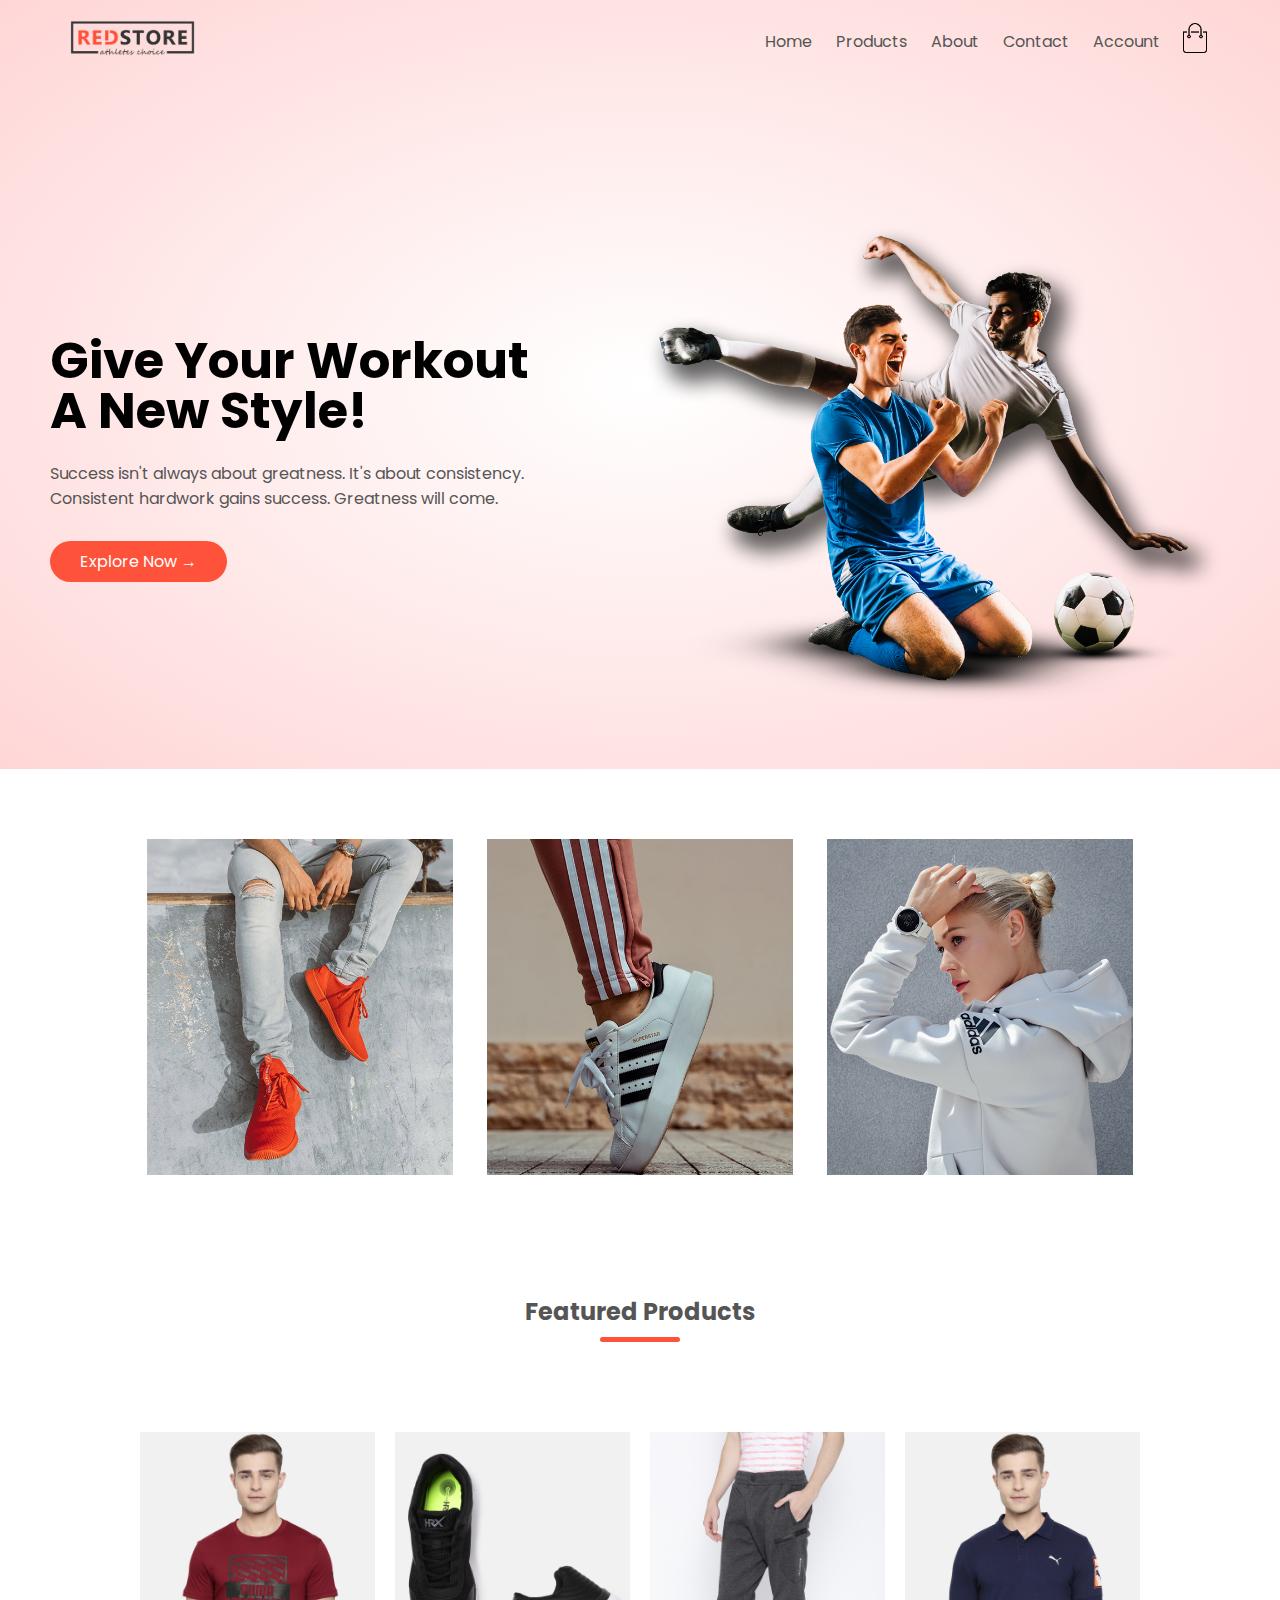
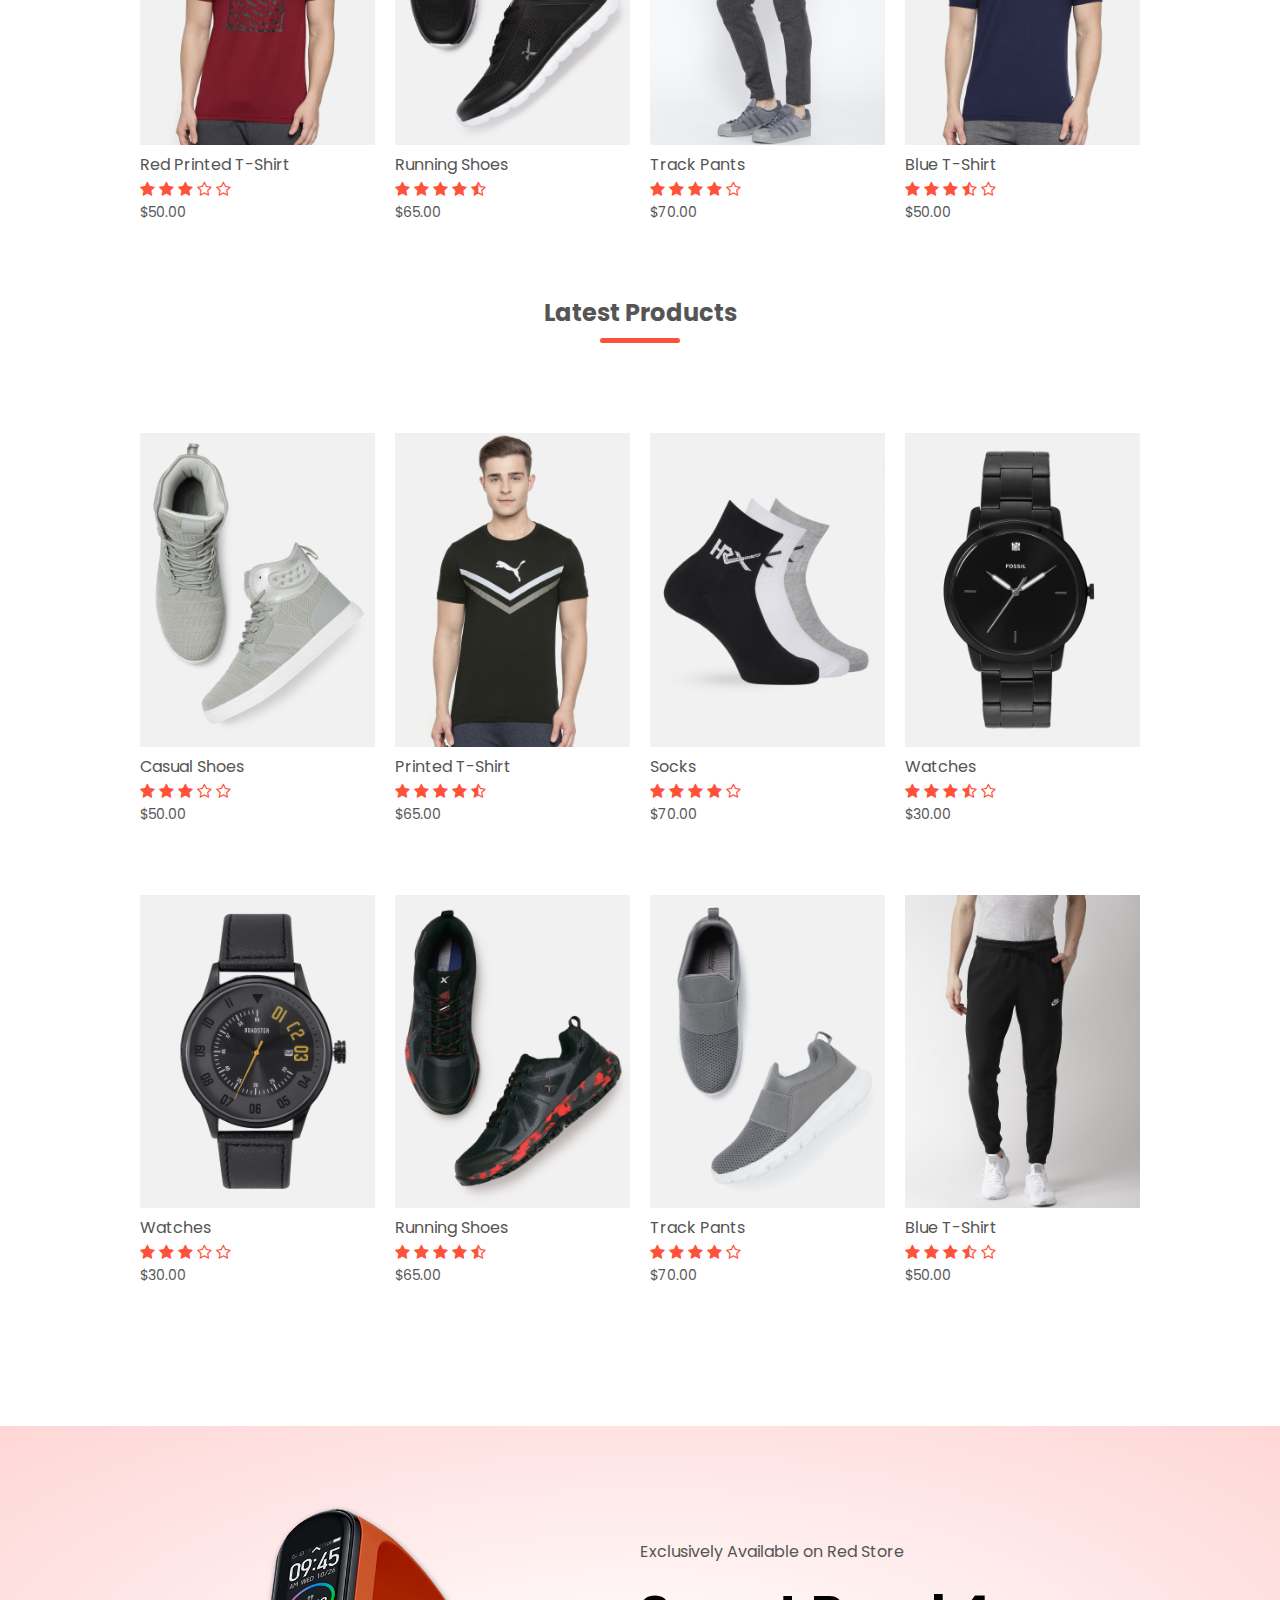
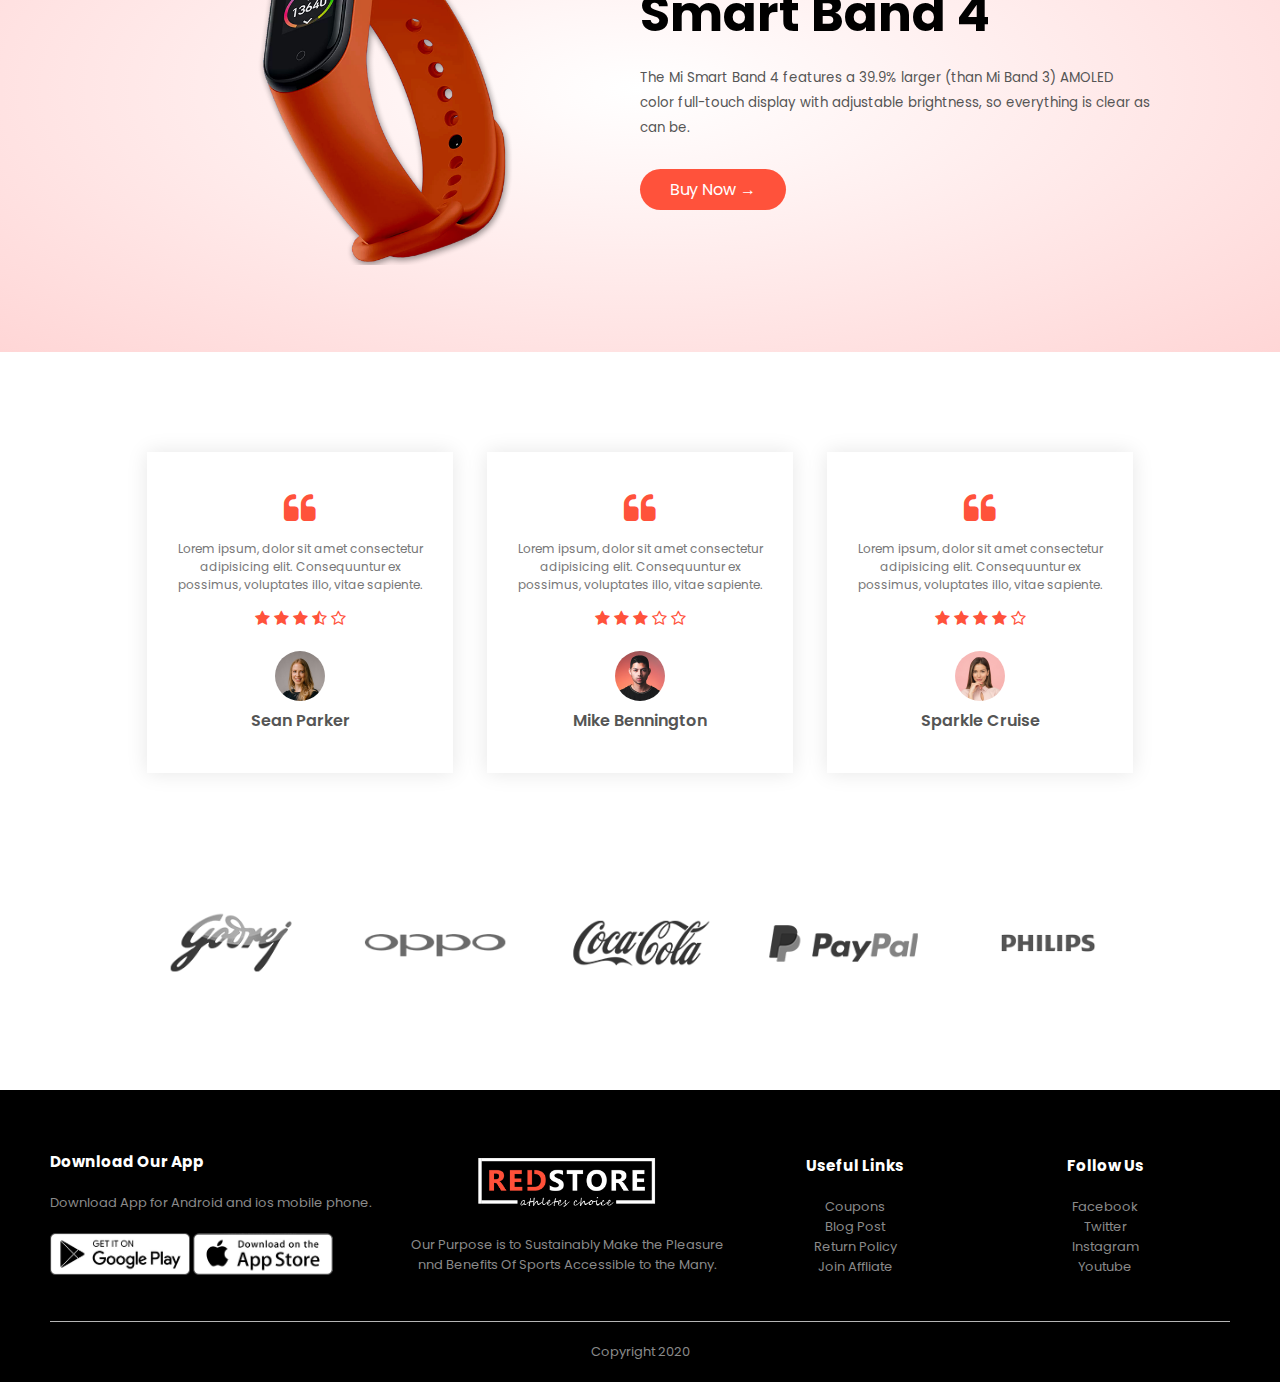
<file: index.html>
<!DOCTYPE html>
<html lang="en">
<head>
    <meta charset="UTF-8">
    <meta name="viewport" content="width=device-width, initial-scale=1.0">
    <title>SastaMaal | Ecommerce Website</title>
    <link rel="stylesheet" href="style.css">
    <link rel="preconnect" href="https://fonts.gstatic.com">
    <link href="https://fonts.googleapis.com/css2?family=Poppins:wght@300;400;500;600;700&display=swap" rel="stylesheet"> 
    <link rel="stylesheet" href="https://cdnjs.cloudflare.com/ajax/libs/font-awesome/4.7.0/css/font-awesome.min.css">
</head>
<body>

<div class="header">
    <div class="container">
            <div class="navbar">
                    <div class="logo">
                        <a href="index.html"><img src="images/logo.png" alt="Not available" width="125px"></a>
                    </div>
                    <nav>
                        <ul id="MenuItems">
                            <li> <a href="index.html">Home</a> </li>
                            <li> <a href="products.html">Products</a> </li>
                            <li> <a href="">About</a> </li>
                            <li> <a href="">Contact</a> </li>
                            <li> <a href="account.html">Account</a> </li>
                        </ul>
                    </nav>
                    <a href="cart.html"><img src="images/cart.png" alt="Not available" width="30px" height="30px"></a>
                    <img src="images/menu.png" class="menu-icon" alt="Not available" onclick="menutoggle()">
                </div>
                <div class="row">
                    <div class="col-2">
                        <h1>Give Your Workout<br> A New Style!</h1>
                        <p>Success isn't always about greatness. It's about consistency. <br> Consistent hardwork gains success. Greatness will come.</p>
                            <a href="" class="btn">Explore Now &#8594;</a>
                    </div>
                    <div class="col-2">
                        <img src="images/image1.png" alt="Not available">
                     </div>
                </div>
    </div>
</div>

<!--------- featured categories --------->

<div class="categories">
    <div class="small-container">
        <div class="row">
            <div class="col-3">
                <img src="images/category-1.jpg" alt="Not available">
            </div>
            <div class="col-3">
                <img src="images/category-2.jpg" alt="Not available">
            </div>
            <div class="col-3">
                <img src="images/category-3.jpg" alt="Not available">
            </div>
        </div>
    </div>
    
</div>

<!--------- featured products --------->
<div class="small-container">
    <h2 class="title">Featured Products</h2>
    <div class="row">
        <div class="col-4">
            <a href="product-details.html"><img src="images/product-1.jpg" alt="Not available"></a>
            <a href="product-details.html"><h4>Red Printed T-Shirt</h4></a>
            <div class="rating">
                <i class="fa fa-star"></i>
                <i class="fa fa-star"></i>
                <i class="fa fa-star"></i>
                <i class="fa fa-star-o"></i>
                <i class="fa fa-star-o"></i>
            </div>
            <p>$50.00</p>
        </div>
        <div class="col-4">
            <img src="images/product-2.jpg" alt="Not available">
            <h4>Running Shoes</h4>
            <div class="rating">
                <i class="fa fa-star"></i>
                <i class="fa fa-star"></i>
                <i class="fa fa-star"></i>
                <i class="fa fa-star"></i>
                <i class="fa fa-star-half-o"></i>
            </div>
            <p>$65.00</p>
        </div>
        <div class="col-4">
            <img src="images/product-3.jpg" alt="Not available">
            <h4>Track Pants</h4>
            <div class="rating">
                <i class="fa fa-star"></i>
                <i class="fa fa-star"></i>
                <i class="fa fa-star"></i>
                <i class="fa fa-star"></i>
                <i class="fa fa-star-o"></i>
            </div>
            <p>$70.00</p>
        </div>
        <div class="col-4">
            <img src="images/product-4.jpg" alt="Not available">
            <h4>Blue T-Shirt</h4>
            <div class="rating">
                <i class="fa fa-star"></i>
                <i class="fa fa-star"></i>
                <i class="fa fa-star"></i>
                <i class="fa fa-star-half-o"></i>
                <i class="fa fa-star-o"></i>
            </div>
            <p>$50.00</p>
        </div>
    </div>

    <h2 class="title">Latest Products</h2>
    <div class="row">
        <div class="col-4">
            <img src="images/product-5.jpg" alt="Not available">
            <h4>Casual Shoes</h4>
            <div class="rating">
                <i class="fa fa-star"></i>
                <i class="fa fa-star"></i>
                <i class="fa fa-star"></i>
                <i class="fa fa-star-o"></i>
                <i class="fa fa-star-o"></i>
            </div>
            <p>$50.00</p>
        </div>
        <div class="col-4">
            <img src="images/product-6.jpg" alt="Not available">
            <h4>Printed T-Shirt</h4>
            <div class="rating">
                <i class="fa fa-star"></i>
                <i class="fa fa-star"></i>
                <i class="fa fa-star"></i>
                <i class="fa fa-star"></i>
                <i class="fa fa-star-half-o"></i>
            </div>
            <p>$65.00</p>
        </div>
        <div class="col-4">
            <img src="images/product-7.jpg" alt="Not available">
            <h4>Socks</h4>
            <div class="rating">
                <i class="fa fa-star"></i>
                <i class="fa fa-star"></i>
                <i class="fa fa-star"></i>
                <i class="fa fa-star"></i>
                <i class="fa fa-star-o"></i>
            </div>
            <p>$70.00</p>
        </div>
        <div class="col-4">
            <img src="images/product-8.jpg" alt="Not available">
            <h4>Watches</h4>
            <div class="rating">
                <i class="fa fa-star"></i>
                <i class="fa fa-star"></i>
                <i class="fa fa-star"></i>
                <i class="fa fa-star-half-o"></i>
                <i class="fa fa-star-o"></i>
            </div>
            <p>$30.00</p>
        </div>
    </div>
    <div class="row">
        <div class="col-4">
            <img src="images/product-9.jpg" alt="Not available">
            <h4>Watches</h4>
            <div class="rating">
                <i class="fa fa-star"></i>
                <i class="fa fa-star"></i>
                <i class="fa fa-star"></i>
                <i class="fa fa-star-o"></i>
                <i class="fa fa-star-o"></i>
            </div>
            <p>$30.00</p>
        </div>
        <div class="col-4">
            <img src="images/product-10.jpg" alt="Not available">
            <h4>Running Shoes</h4>
            <div class="rating">
                <i class="fa fa-star"></i>
                <i class="fa fa-star"></i>
                <i class="fa fa-star"></i>
                <i class="fa fa-star"></i>
                <i class="fa fa-star-half-o"></i>
            </div>
            <p>$65.00</p>
        </div>
        <div class="col-4">
            <img src="images/product-11.jpg" alt="Not available">
            <h4>Track Pants</h4>
            <div class="rating">
                <i class="fa fa-star"></i>
                <i class="fa fa-star"></i>
                <i class="fa fa-star"></i>
                <i class="fa fa-star"></i>
                <i class="fa fa-star-o"></i>
            </div>
            <p>$70.00</p>
        </div>
        <div class="col-4">
            <img src="images/product-12.jpg" alt="Not available">
            <h4>Blue T-Shirt</h4>
            <div class="rating">
                <i class="fa fa-star"></i>
                <i class="fa fa-star"></i>
                <i class="fa fa-star"></i>
                <i class="fa fa-star-half-o"></i>
                <i class="fa fa-star-o"></i>
            </div>
            <p>$50.00</p>
        </div>
    </div>
</div>

<!-- -------------offer---------------------->
<div class="offer">
    <div class="small-container">
        <div class="row">
            <div class="col-2">
                <img src="images/exclusive.png" alt="not available" class="offer-img">
            </div>
            <div class="col-2">
                <p>Exclusively Available on Red Store</p>
                <h1>Smart Band 4</h1>
                <small>The Mi Smart Band 4 features a 39.9% larger (than Mi Band 3) AMOLED color full-touch display with adjustable brightness, so everything is clear 
                    as can be.<br> </small>
                <a href="" class="btn">Buy Now &#8594</a>
            </div>
        </div>
    </div>
</div>

<!------------------------ testimonial ----------------------------->

<div class="testimonial">
    <div class="small-container">
        <div class="row">
            <div class="col-3">
                <i class="fa fa-quote-left"></i>
                <p>
                    Lorem ipsum, dolor sit amet consectetur adipisicing elit. Consequuntur ex possimus, voluptates illo, vitae sapiente.
                </p>
                <div class="rating">
                    <i class="fa fa-star"></i>
                    <i class="fa fa-star"></i>
                    <i class="fa fa-star"></i>
                    <i class="fa fa-star-half-o"></i>
                    <i class="fa fa-star-o"></i>
                </div>
                <img src="images/user-1.png" alt="Not Available">
                <h3>Sean Parker</h3>
            </div>
            <div class="col-3">
                <i class="fa fa-quote-left"></i>
                <p>
                    Lorem ipsum, dolor sit amet consectetur adipisicing elit. Consequuntur ex possimus, voluptates illo, vitae sapiente.
                </p>
                <div class="rating">
                    <i class="fa fa-star"></i>
                    <i class="fa fa-star"></i>
                    <i class="fa fa-star"></i>
                    <i class="fa fa-star-o"></i>
                    <i class="fa fa-star-o"></i>
                </div>
                <img src="images/user-2.png" alt="Not Available">
                <h3>Mike Bennington</h3>
            </div>
            <div class="col-3">
                <i class="fa fa-quote-left"></i>
                <p>
                    Lorem ipsum, dolor sit amet consectetur adipisicing elit. Consequuntur ex possimus, voluptates illo, vitae sapiente.
                </p>
                <div class="rating">
                    <i class="fa fa-star"></i>
                    <i class="fa fa-star"></i>
                    <i class="fa fa-star"></i>
                    <i class="fa fa-star"></i>
                    <i class="fa fa-star-o"></i>
                </div>
                <img src="images/user-3.png" alt="Not Available">
                <h3>Sparkle Cruise</h3>
            </div>
        </div>
    </div>
</div>

<!-- ----------------------------------brands-------------------------------- -->

<div class="brands">
    <div class="small-container">
        <div class="row">
            <div class="col-5">
                <img src="images/logo-godrej.png" alt="Not Available">
            </div>
            <div class="col-5">
                <img src="images/logo-oppo.png" alt="Not Available">
            </div>
            <div class="col-5">
                <img src="images/logo-coca-cola.png" alt="Not Available">
            </div>
            <div class="col-5">
                <img src="images/logo-paypal.png" alt="Not Available">
            </div>
            <div class="col-5">
                <img src="images/logo-philips.png" alt="Not Available">
            </div>
        </div>
    </div>
</div>


<!-- ------------------------------footer--------------------------- -->

<div class="footer">
    <div class="container">
        <div class="row">
            <div class="footer-col-1">
                <h3>Download Our App</h3>
                <p>Download App for Android and ios mobile phone.</p>
                <div class="app-logo">
                    <img src="images/play-store.png" alt="Not Available">
                    <img src="images/app-store.png" alt="Not Available">
                </div>
            </div>
            <div class="footer-col-2">
                <img src="images/logo-white.png" alt="Not Available">
                <p>Our Purpose is to Sustainably Make the Pleasure nnd Benefits Of Sports Accessible to the Many.</p>
            </div>
            <div class="footer-col-3">
                <h3>Useful Links</h3>
                <ul>
                    <li>Coupons</li>
                    <li>Blog Post</li>
                    <li>Return Policy</li>
                    <li>Join Affliate</li>
                </ul>
            </div>
            <div class="footer-col-4">
                <h3>Follow Us</h3>
                <ul>
                    <li>Facebook</li>
                    <li>Twitter</li>
                    <li>Instagram</li>
                    <li>Youtube</li>
                </ul>
            </div>
        </div>
        <hr>
        <p class="copyright">
            Copyright 2020
        </p>
    </div>
</div>


<!-- -------------------------js for toggle menu--------------- -->

<script>
    var MenuItems = document.getElementById("MenuItems");
    MenuItems.style.maxHeight = "0px";

    function menutoggle(){
        if( MenuItems.style.maxHeight == "0px"){
            MenuItems.style.maxHeight = "200px";
        }
        else{
            MenuItems.style.maxHeight = "0px";
        }
    }
</script>

</body>
</html>
</file>
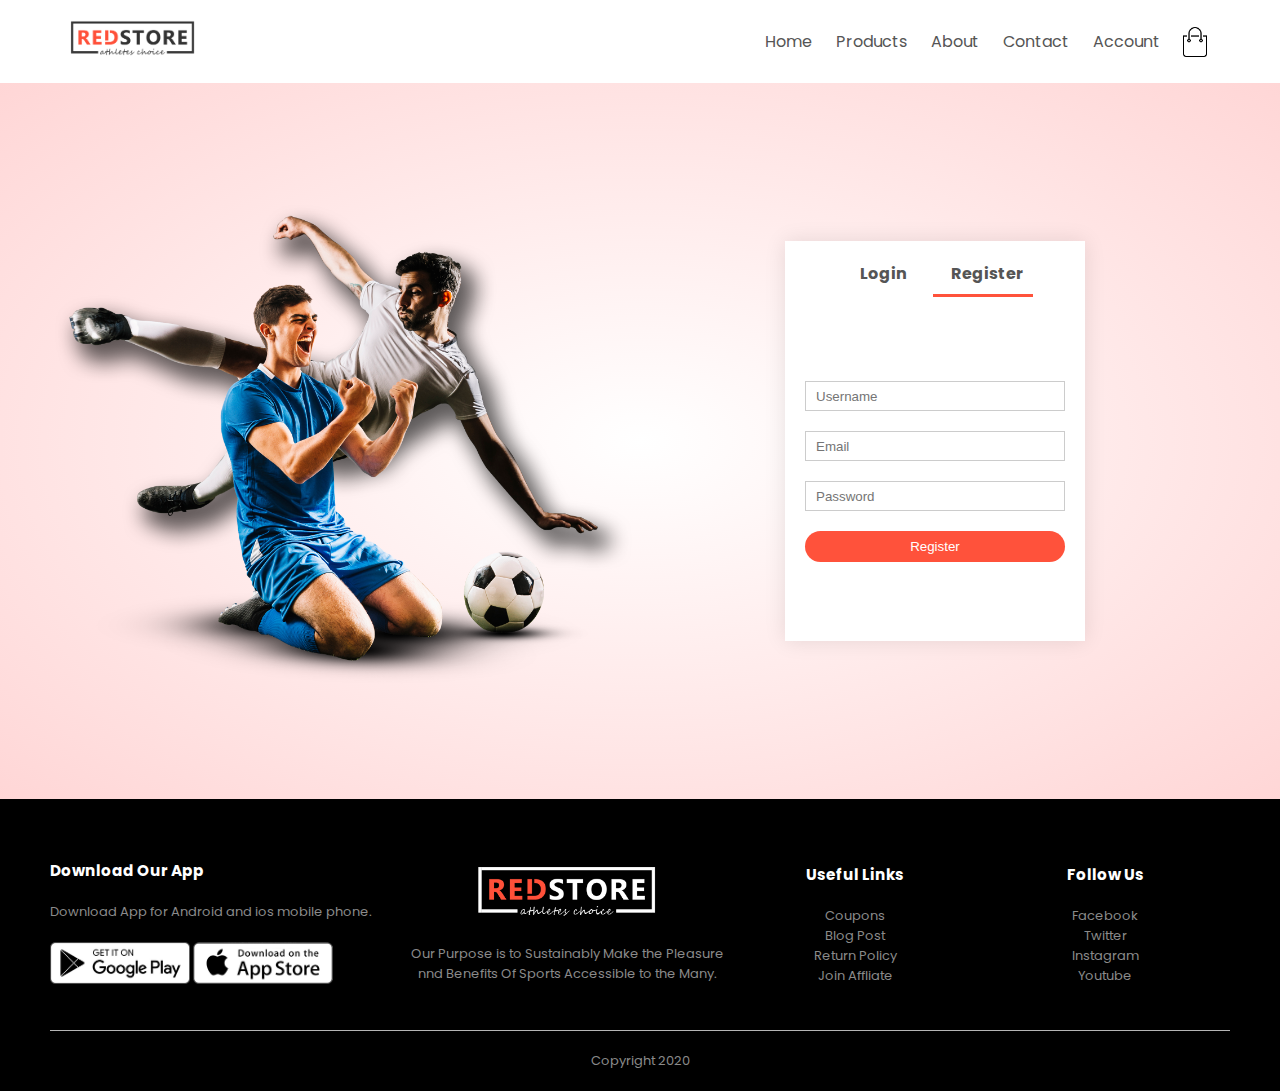
<file: account.html>
<!DOCTYPE html>
<html lang="en">
<head>
    <meta charset="UTF-8">
    <meta name="viewport" content="width=device-width, initial-scale=1.0">
    <title>Login - SastaMaal</title>
    <link rel="stylesheet" href="style.css">
    <link rel="preconnect" href="https://fonts.gstatic.com">
    <link href="https://fonts.googleapis.com/css2?family=Poppins:wght@300;400;500;600;700&display=swap" rel="stylesheet"> 
    <link rel="stylesheet" href="https://cdnjs.cloudflare.com/ajax/libs/font-awesome/4.7.0/css/font-awesome.min.css">
</head>
<body>

    <div class="container">
            <div class="navbar">
                    <div class="logo">
                        <img src="images/logo.png" alt="Not available" width="125px">
                    </div>
                    <nav>
                        <ul id="MenuItems">
                            <li> <a href="">Home</a> </li>
                            <li> <a href="">Products</a> </li>
                            <li> <a href="">About</a> </li>
                            <li> <a href="">Contact</a> </li>
                            <li> <a href="">Account</a> </li>
                        </ul>
                    </nav>
                    <img src="images/cart.png" alt="Not available" width="30px" height="30px">
                    <img src="images/menu.png" class="menu-icon" alt="Not available" onclick="menutoggle()">
                </div>
    </div>



    <!-- ------------------account-page----------------- -->


    <div class="account-page">
        <div class="container">
            <div class="row">
                <div class="col-2">
                    <img src="images/image1.png" alt="Not Available" width="100%">
                </div>
                <div class="col-2">
                    <div class="form-container">
                        <div class="form-btn">
                            <span onclick="login()">Login</span>
                            <span onclick="register()">Register</span>
                            <hr id="Indicator">
                        </div>

                        <form id="LoginForm">
                            <input type="text" placeholder="Username">
                            <input type="password" placeholder="Password">
                            <button type="submit" class="btn">Login</button>
                            <a href="">Forgot Password</a>
                        </form>

                        
                        <form id="RegForm">
                            <input type="text" placeholder="Username">
                            <input type="email" placeholder="Email">
                            <input type="password" placeholder="Password">
                            <button type="submit" class="btn">Register</button>
                        </form>
                    </div>
                </div>
            </div>
        </div>
    </div>





<!-- ------------------------------footer--------------------------- -->

<div class="footer">
    <div class="container">
        <div class="row">
            <div class="footer-col-1">
                <h3>Download Our App</h3>
                <p>Download App for Android and ios mobile phone.</p>
                <div class="app-logo">
                    <img src="images/play-store.png" alt="Not Available">
                    <img src="images/app-store.png" alt="Not Available">
                </div>
            </div>
            <div class="footer-col-2">
                <img src="images/logo-white.png" alt="Not Available">
                <p>Our Purpose is to Sustainably Make the Pleasure nnd Benefits Of Sports Accessible to the Many.</p>
            </div>
            <div class="footer-col-3">
                <h3>Useful Links</h3>
                <ul>
                    <li>Coupons</li>
                    <li>Blog Post</li>
                    <li>Return Policy</li>
                    <li>Join Affliate</li>
                </ul>
            </div>
            <div class="footer-col-4">
                <h3>Follow Us</h3>
                <ul>
                    <li>Facebook</li>
                    <li>Twitter</li>
                    <li>Instagram</li>
                    <li>Youtube</li>
                </ul>
            </div>
        </div>
        <hr>
        <p class="copyright">
            Copyright 2020
        </p>
    </div>
</div>


<!-- -------------------------js for toggle menu--------------- -->

<script>
    var MenuItems = document.getElementById("MenuItems");
    MenuItems.style.maxHeight = "0px";

    function menutoggle(){
        if( MenuItems.style.maxHeight == "0px"){
            MenuItems.style.maxHeight = "200px";
        }
        else{
            MenuItems.style.maxHeight = "0px";
        }
    }
</script>


<!-- ---------------------js for toggle form---------------- -->

<script>
    var LoginForm  = document.getElementById("LoginForm");
    var RegForm  = document.getElementById("RegForm");
    var Indicator  = document.getElementById("Indicator");

    function register(){
        LoginForm.style.transform = "translateX(0px)";
        RegForm.style.transform = "translateX(0px)";
        Indicator.style.transform = "translateX(100px)";
    }

    function login(){
        LoginForm.style.transform = "translateX(300px)";
        RegForm.style.transform = "translateX(300px)";
        Indicator.style.transform = "translateX(0px)";
    }
</script>


</body>
</html>
</file>
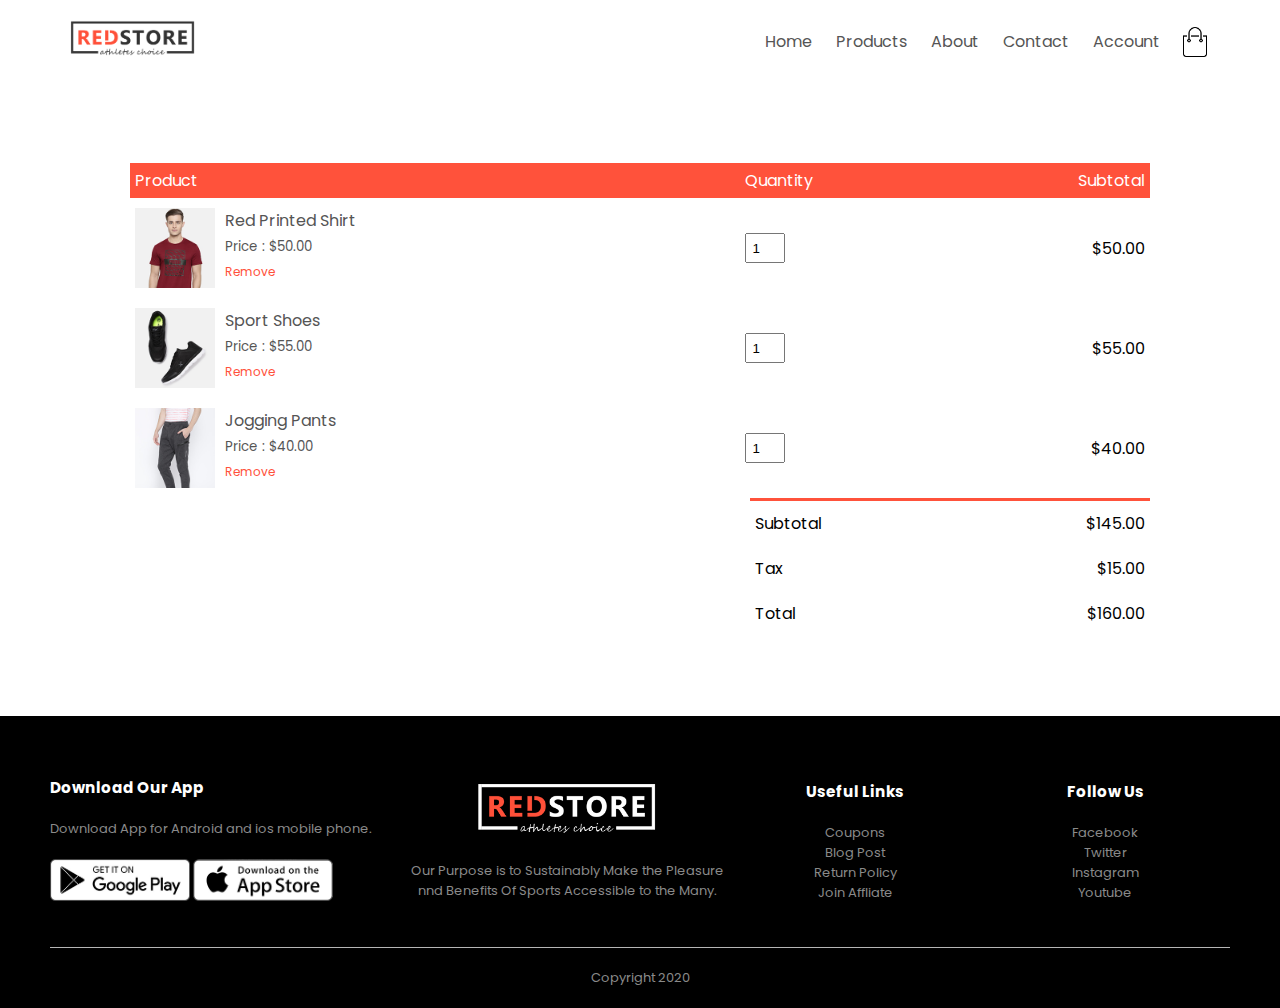
<file: cart.html>
<!DOCTYPE html>
<html lang="en">
<head>
    <meta charset="UTF-8">
    <meta name="viewport" content="width=device-width, initial-scale=1.0">
    <title>Cart - SastaMaal</title>
    <link rel="stylesheet" href="style.css">
    <link rel="preconnect" href="https://fonts.gstatic.com">
    <link href="https://fonts.googleapis.com/css2?family=Poppins:wght@300;400;500;600;700&display=swap" rel="stylesheet"> 
    <link rel="stylesheet" href="https://cdnjs.cloudflare.com/ajax/libs/font-awesome/4.7.0/css/font-awesome.min.css">
</head>
<body>

    <div class="container">
            <div class="navbar">
                    <div class="logo">
                        <img src="images/logo.png" alt="Not available" width="125px">
                    </div>
                    <nav>
                        <ul id="MenuItems">
                            <li> <a href="">Home</a> </li>
                            <li> <a href="">Products</a> </li>
                            <li> <a href="">About</a> </li>
                            <li> <a href="">Contact</a> </li>
                            <li> <a href="">Account</a> </li>
                        </ul>
                    </nav>
                    <img src="images/cart.png" alt="Not available" width="30px" height="30px">
                    <img src="images/menu.png" class="menu-icon" alt="Not available" onclick="menutoggle()">
                </div>
    </div>




 <!-- --------------cart item details------------------------ -->


<div class="small-container cart-page">
    <table>
        <tr>
            <th>Product</th>
            <th>Quantity</th>
            <th>Subtotal</th>
        </tr>
        <tr>
            <td>
                <div class="cart-info">
                <img src="images/buy-1.jpg" alt="Not Available">
                <div>
                    <p>Red Printed Shirt</p>
                    <small>Price : $50.00</small>
                    <br>
                    <a href="">Remove</a>
                </div>
                </div>


            </td>
            <td><input type="number" value="1" min="1"></td>
            <td>$50.00</td>
        </tr>
        <tr>
            <td>
                <div class="cart-info">
                <img src="images/buy-2.jpg" alt="Not Available">
                <div>
                    <p>Sport Shoes</p>
                    <small>Price : $55.00</small>
                    <br>
                    <a href="">Remove</a>
                </div>
                </div>


            </td>
            <td><input type="number" value="1" min="1"></td>
            <td>$55.00</td>
        </tr>
        <tr>
            <td>
                <div class="cart-info">
                <img src="images/buy-3.jpg" alt="Not Available">
                <div>
                    <p>Jogging Pants</p>
                    <small>Price : $40.00</small>
                    <br>
                    <a href="">Remove</a>
                </div>
                </div>


            </td>
            <td><input type="number" value="1" min="1"></td>
            <td>$40.00</td>
        </tr>

    </table>

    <div class="total-price">
        <table>
            <tr>
                <td>Subtotal</td>
                <td>$145.00</td>
            </tr>
            <tr>
                <td>Tax</td>
                <td>$15.00</td>
            </tr>
            <tr>
                <td>Total</td>
                <td>$160.00</td>
            </tr>
        </table>

    </div>




</div>






<!-- ------------------------------footer--------------------------- -->

<div class="footer">
    <div class="container">
        <div class="row">
            <div class="footer-col-1">
                <h3>Download Our App</h3>
                <p>Download App for Android and ios mobile phone.</p>
                <div class="app-logo">
                    <img src="images/play-store.png" alt="Not Available">
                    <img src="images/app-store.png" alt="Not Available">
                </div>
            </div>
            <div class="footer-col-2">
                <img src="images/logo-white.png" alt="Not Available">
                <p>Our Purpose is to Sustainably Make the Pleasure nnd Benefits Of Sports Accessible to the Many.</p>
            </div>
            <div class="footer-col-3">
                <h3>Useful Links</h3>
                <ul>
                    <li>Coupons</li>
                    <li>Blog Post</li>
                    <li>Return Policy</li>
                    <li>Join Affliate</li>
                </ul>
            </div>
            <div class="footer-col-4">
                <h3>Follow Us</h3>
                <ul>
                    <li>Facebook</li>
                    <li>Twitter</li>
                    <li>Instagram</li>
                    <li>Youtube</li>
                </ul>
            </div>
        </div>
        <hr>
        <p class="copyright">
            Copyright 2020
        </p>
    </div>
</div>


<!-- -------------------------js for toggle menu--------------- -->

<script>
    var MenuItems = document.getElementById("MenuItems");
    MenuItems.style.maxHeight = "0px";

    function menutoggle(){
        if( MenuItems.style.maxHeight == "0px"){
            MenuItems.style.maxHeight = "200px";
        }
        else{
            MenuItems.style.maxHeight = "0px";
        }
    }
</script>



</body>
</html>
</file>
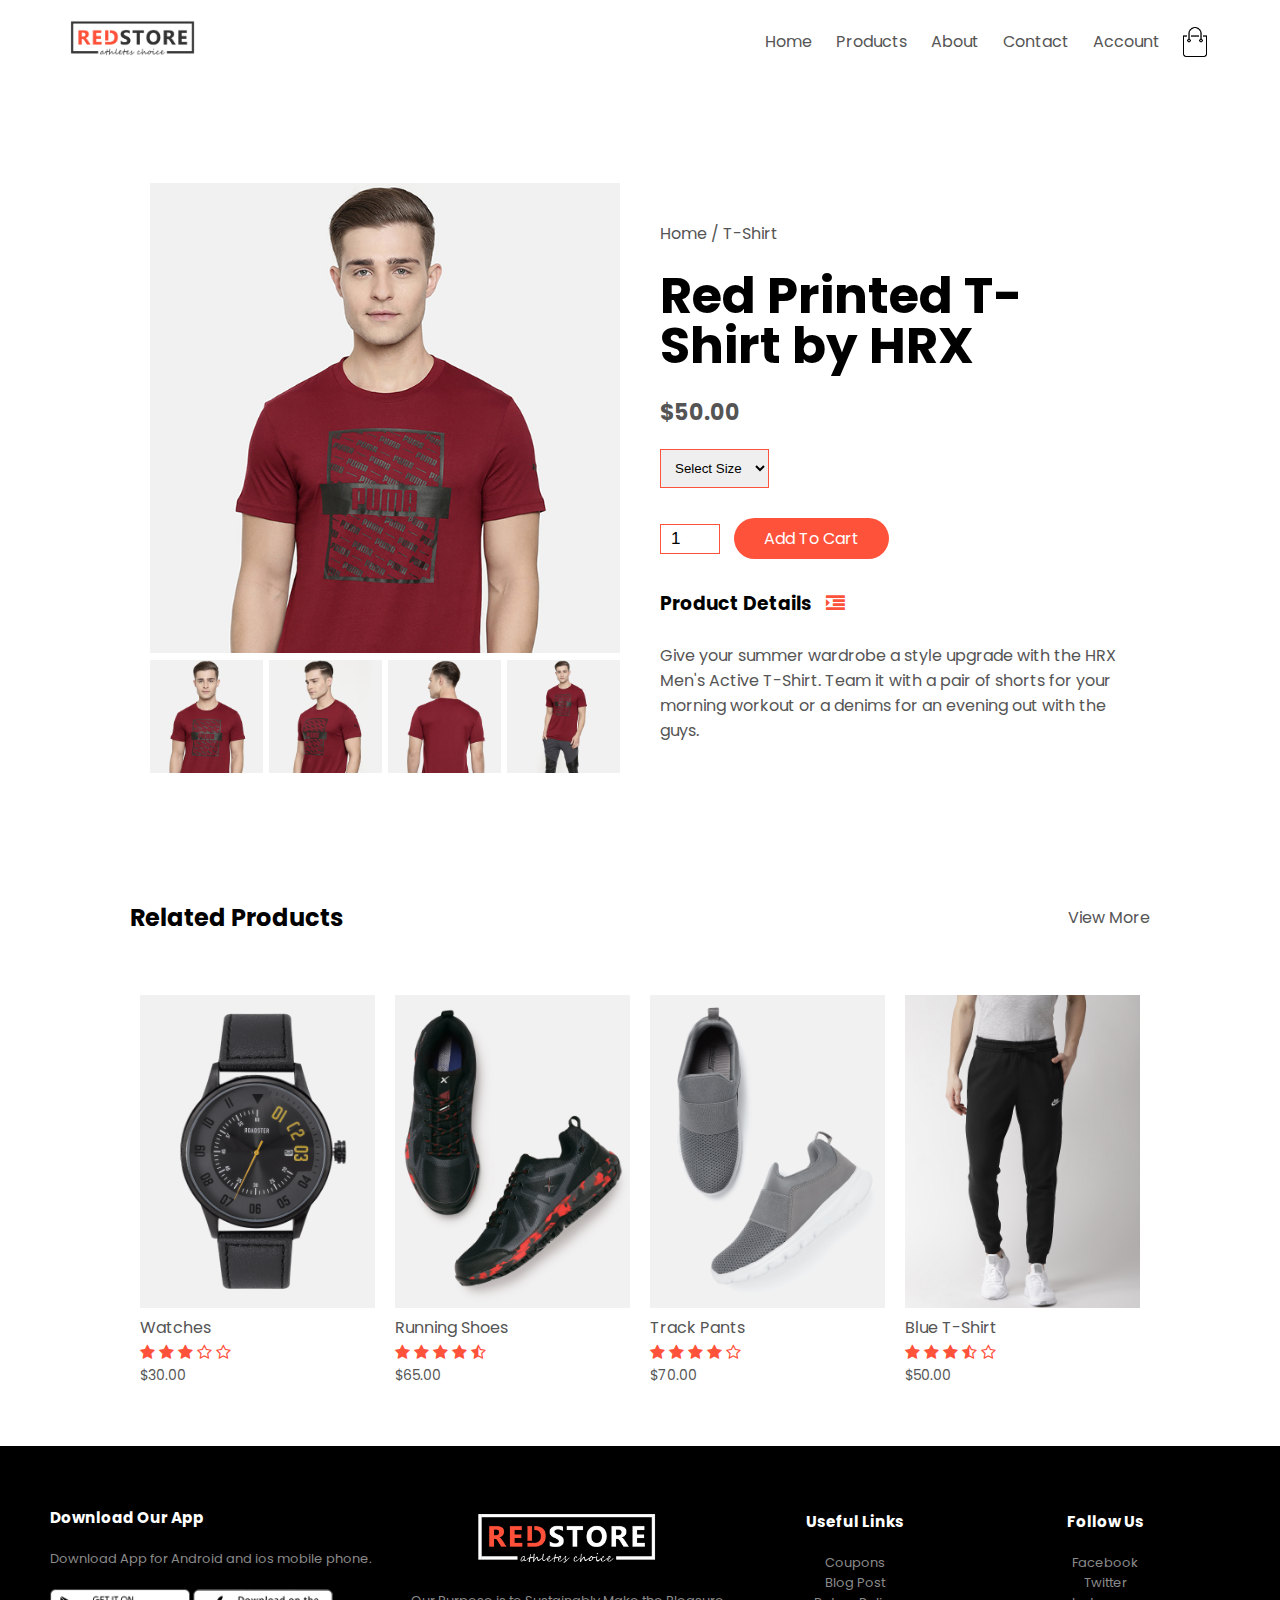
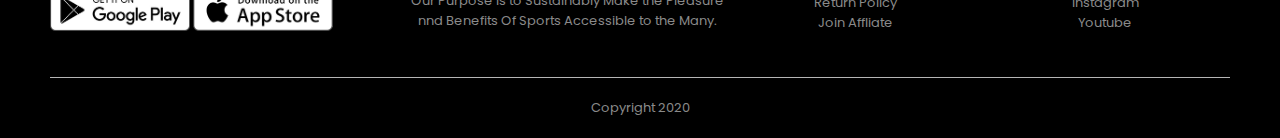
<file: product-details.html>
<!DOCTYPE html>
<html lang="en">
<head>
    <meta charset="UTF-8">
    <meta name="viewport" content="width=device-width, initial-scale=1.0">
    <title>All Products - SastaMaal</title>
    <link rel="stylesheet" href="style.css">
    <link rel="preconnect" href="https://fonts.gstatic.com">
    <link href="https://fonts.googleapis.com/css2?family=Poppins:wght@300;400;500;600;700&display=swap" rel="stylesheet"> 
    <link rel="stylesheet" href="https://cdnjs.cloudflare.com/ajax/libs/font-awesome/4.7.0/css/font-awesome.min.css">
</head>
<body>

    <div class="container">
            <div class="navbar">
                    <div class="logo">
                        <img src="images/logo.png" alt="Not available" width="125px">
                    </div>
                    <nav>
                        <ul id="MenuItems">
                            <li> <a href="">Home</a> </li>
                            <li> <a href="">Products</a> </li>
                            <li> <a href="">About</a> </li>
                            <li> <a href="">Contact</a> </li>
                            <li> <a href="">Account</a> </li>
                        </ul>
                    </nav>
                    <img src="images/cart.png" alt="Not available" width="30px" height="30px">
                    <img src="images/menu.png" class="menu-icon" alt="Not available" onclick="menutoggle()">
                </div>
    </div>


    <!-- --------------------------------single product details------------------------ -->

    <div class="small-container single-product">
        <div class="row">
            <div class="col-2">
                <img src="images/gallery-1.jpg" alt="Not Available" width="100%" id="ProductImg">

                <div class="small-img-row">
                    <div class="small-img-col">
                        <img src="images/gallery-1.jpg" alt="Not Available" width="100%" class="small-img">
                    </div>
                    <div class="small-img-col">
                        <img src="images/gallery-2.jpg" alt="Not Available" width="100%" class="small-img">
                    </div>
                    <div class="small-img-col">
                        <img src="images/gallery-3.jpg" alt="Not Available" width="100%" class="small-img">
                    </div>
                    <div class="small-img-col">
                        <img src="images/gallery-4.jpg" alt="Not Available" width="100%" class="small-img">
                    </div>
                </div>




            </div>
            <div class="col-2">
                <p>Home / T-Shirt</p>
                <h1>Red Printed T-Shirt by HRX</h1>
                <h4>$50.00</h4>
                <select>
                    <option>Select Size</option>
                    <option>XXL</option>
                    <option>XL</option>
                    <option>L</option>
                    <option>M</option>
                    <option>S</option>
                </select>
                <input type="number" value="1" min="1">
                <a href="" class="btn">Add To Cart</a>

                <h3>Product Details <i class="fa fa-indent"></i></h3>
                <br>
                <p>Give your summer wardrobe a style upgrade with the HRX Men's Active T-Shirt. Team it with a pair of shorts for your morning workout 
                    or a denims for an evening out with the guys.</p>
            </div>
        </div>
    </div>



    <!-- ----------------------------title-------------------- -->

    <div class="small-container">
        <div class="row row-2">
            <h2>Related Products</h2>
            <p>View More</p>
        </div>
    </div>





    <!-- ------------------------products------------ -->


<div class="small-container">

    <div class="row">
        <div class="col-4">
            <img src="images/product-9.jpg" alt="Not available">
            <h4>Watches</h4>
            <div class="rating">
                <i class="fa fa-star"></i>
                <i class="fa fa-star"></i>
                <i class="fa fa-star"></i>
                <i class="fa fa-star-o"></i>
                <i class="fa fa-star-o"></i>
            </div>
            <p>$30.00</p>
        </div>
        <div class="col-4">
            <img src="images/product-10.jpg" alt="Not available">
            <h4>Running Shoes</h4>
            <div class="rating">
                <i class="fa fa-star"></i>
                <i class="fa fa-star"></i>
                <i class="fa fa-star"></i>
                <i class="fa fa-star"></i>
                <i class="fa fa-star-half-o"></i>
            </div>
            <p>$65.00</p>
        </div>
        <div class="col-4">
            <img src="images/product-11.jpg" alt="Not available">
            <h4>Track Pants</h4>
            <div class="rating">
                <i class="fa fa-star"></i>
                <i class="fa fa-star"></i>
                <i class="fa fa-star"></i>
                <i class="fa fa-star"></i>
                <i class="fa fa-star-o"></i>
            </div>
            <p>$70.00</p>
        </div>
        <div class="col-4">
            <img src="images/product-12.jpg" alt="Not available">
            <h4>Blue T-Shirt</h4>
            <div class="rating">
                <i class="fa fa-star"></i>
                <i class="fa fa-star"></i>
                <i class="fa fa-star"></i>
                <i class="fa fa-star-half-o"></i>
                <i class="fa fa-star-o"></i>
            </div>
            <p>$50.00</p>
        </div>
    </div>


</div>


<!-- ------------------------------footer--------------------------- -->

<div class="footer">
    <div class="container">
        <div class="row">
            <div class="footer-col-1">
                <h3>Download Our App</h3>
                <p>Download App for Android and ios mobile phone.</p>
                <div class="app-logo">
                    <img src="images/play-store.png" alt="Not Available">
                    <img src="images/app-store.png" alt="Not Available">
                </div>
            </div>
            <div class="footer-col-2">
                <img src="images/logo-white.png" alt="Not Available">
                <p>Our Purpose is to Sustainably Make the Pleasure nnd Benefits Of Sports Accessible to the Many.</p>
            </div>
            <div class="footer-col-3">
                <h3>Useful Links</h3>
                <ul>
                    <li>Coupons</li>
                    <li>Blog Post</li>
                    <li>Return Policy</li>
                    <li>Join Affliate</li>
                </ul>
            </div>
            <div class="footer-col-4">
                <h3>Follow Us</h3>
                <ul>
                    <li>Facebook</li>
                    <li>Twitter</li>
                    <li>Instagram</li>
                    <li>Youtube</li>
                </ul>
            </div>
        </div>
        <hr>
        <p class="copyright">
            Copyright 2020
        </p>
    </div>
</div>


<!-- -------------------------js for toggle menu--------------- -->

<script>
    var MenuItems = document.getElementById("MenuItems");
    MenuItems.style.maxHeight = "0px";

    function menutoggle(){
        if( MenuItems.style.maxHeight == "0px"){
            MenuItems.style.maxHeight = "200px";
        }
        else{
            MenuItems.style.maxHeight = "0px";
        }
    }
</script>


<!-- --------------------js for product gallery------------------ -->

<script>
    var ProductImg = document.getElementById("ProductImg");
    var SmallImg = document.getElementsByClassName("small-img");

    SmallImg[0].onclick = function(){
        ProductImg.src = SmallImg[0].src;
    }
    SmallImg[1].onclick = function(){
        ProductImg.src = SmallImg[1].src;
    }
    SmallImg[2].onclick = function(){
        ProductImg.src = SmallImg[2].src;
    }
    SmallImg[3].onclick = function(){
        ProductImg.src = SmallImg[3].src;
    }
</script>


</body>
</html>
</file>
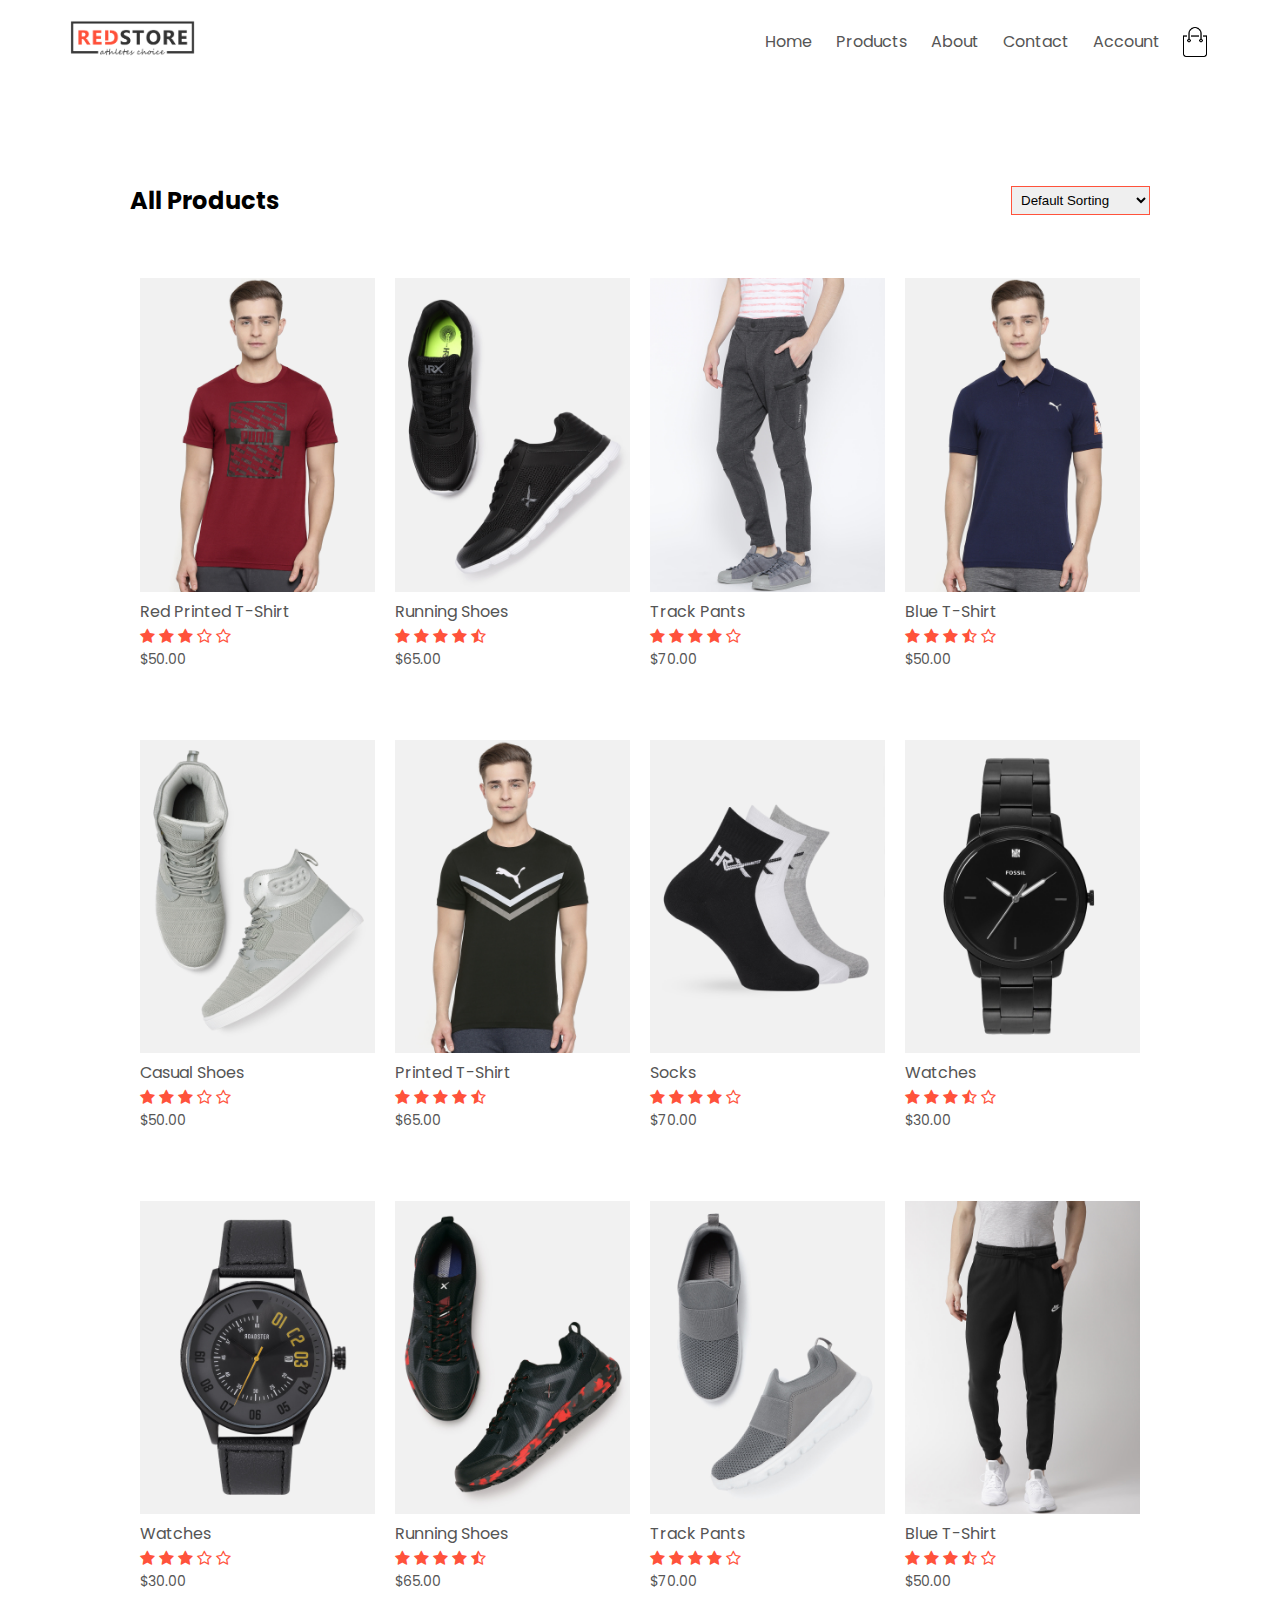
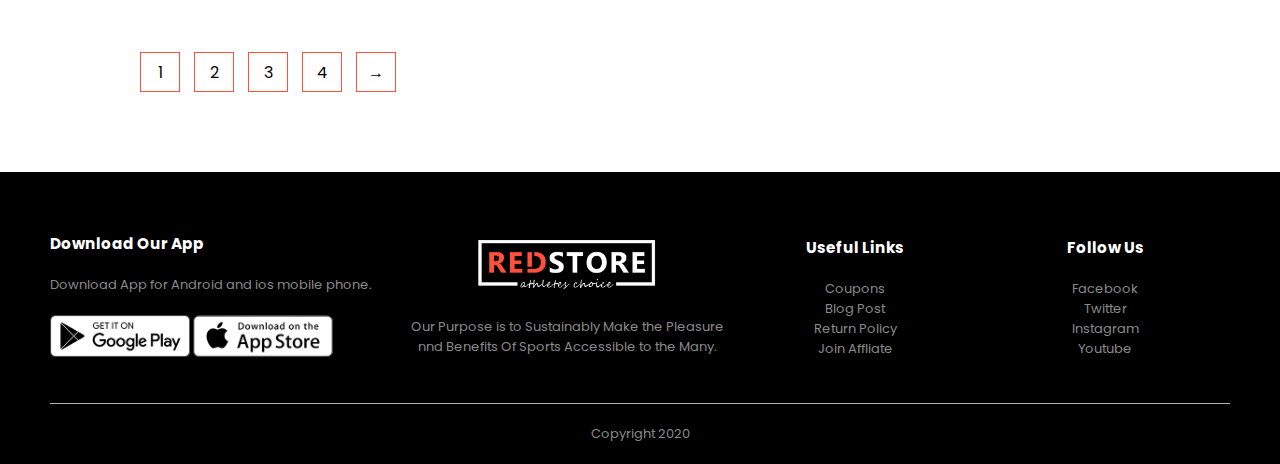
<file: products.html>
<!DOCTYPE html>
<html lang="en">
<head>
    <meta charset="UTF-8">
    <meta name="viewport" content="width=device-width, initial-scale=1.0">
    <title>All Products - SastaMaal</title>
    <link rel="stylesheet" href="style.css">
    <link rel="preconnect" href="https://fonts.gstatic.com">
    <link href="https://fonts.googleapis.com/css2?family=Poppins:wght@300;400;500;600;700&display=swap" rel="stylesheet"> 
    <link rel="stylesheet" href="https://cdnjs.cloudflare.com/ajax/libs/font-awesome/4.7.0/css/font-awesome.min.css">
</head>
<body>

    <div class="container">
            <div class="navbar">
                    <div class="logo">
                        <img src="images/logo.png" alt="Not available" width="125px">
                    </div>
                    <nav>
                        <ul id="MenuItems">
                            <li> <a href="">Home</a> </li>
                            <li> <a href="">Products</a> </li>
                            <li> <a href="">About</a> </li>
                            <li> <a href="">Contact</a> </li>
                            <li> <a href="">Account</a> </li>
                        </ul>
                    </nav>
                    <img src="images/cart.png" alt="Not available" width="30px" height="30px">
                    <img src="images/menu.png" class="menu-icon" alt="Not available" onclick="menutoggle()">
                </div>
    </div>


<div class="small-container">

<div class="row row-2">
    <h2>All Products</h2>
    <select>
        <option>Default Sorting</option>
        <option>Sort By Price</option>
        <option>Sort By Popularity</option>
        <option>Sort By Rating</option>
        <option>Sort By Sale</option>
    </select>
</div>

    <div class="row">
        <div class="col-4">
            <img src="images/product-1.jpg" alt="Not available">
            <h4>Red Printed T-Shirt</h4>
            <div class="rating">
                <i class="fa fa-star"></i>
                <i class="fa fa-star"></i>
                <i class="fa fa-star"></i>
                <i class="fa fa-star-o"></i>
                <i class="fa fa-star-o"></i>
            </div>
            <p>$50.00</p>
        </div>
        <div class="col-4">
            <img src="images/product-2.jpg" alt="Not available">
            <h4>Running Shoes</h4>
            <div class="rating">
                <i class="fa fa-star"></i>
                <i class="fa fa-star"></i>
                <i class="fa fa-star"></i>
                <i class="fa fa-star"></i>
                <i class="fa fa-star-half-o"></i>
            </div>
            <p>$65.00</p>
        </div>
        <div class="col-4">
            <img src="images/product-3.jpg" alt="Not available">
            <h4>Track Pants</h4>
            <div class="rating">
                <i class="fa fa-star"></i>
                <i class="fa fa-star"></i>
                <i class="fa fa-star"></i>
                <i class="fa fa-star"></i>
                <i class="fa fa-star-o"></i>
            </div>
            <p>$70.00</p>
        </div>
        <div class="col-4">
            <img src="images/product-4.jpg" alt="Not available">
            <h4>Blue T-Shirt</h4>
            <div class="rating">
                <i class="fa fa-star"></i>
                <i class="fa fa-star"></i>
                <i class="fa fa-star"></i>
                <i class="fa fa-star-half-o"></i>
                <i class="fa fa-star-o"></i>
            </div>
            <p>$50.00</p>
        </div>
    </div>
    <div class="row">
        <div class="col-4">
            <img src="images/product-5.jpg" alt="Not available">
            <h4>Casual Shoes</h4>
            <div class="rating">
                <i class="fa fa-star"></i>
                <i class="fa fa-star"></i>
                <i class="fa fa-star"></i>
                <i class="fa fa-star-o"></i>
                <i class="fa fa-star-o"></i>
            </div>
            <p>$50.00</p>
        </div>
        <div class="col-4">
            <img src="images/product-6.jpg" alt="Not available">
            <h4>Printed T-Shirt</h4>
            <div class="rating">
                <i class="fa fa-star"></i>
                <i class="fa fa-star"></i>
                <i class="fa fa-star"></i>
                <i class="fa fa-star"></i>
                <i class="fa fa-star-half-o"></i>
            </div>
            <p>$65.00</p>
        </div>
        <div class="col-4">
            <img src="images/product-7.jpg" alt="Not available">
            <h4>Socks</h4>
            <div class="rating">
                <i class="fa fa-star"></i>
                <i class="fa fa-star"></i>
                <i class="fa fa-star"></i>
                <i class="fa fa-star"></i>
                <i class="fa fa-star-o"></i>
            </div>
            <p>$70.00</p>
        </div>
        <div class="col-4">
            <img src="images/product-8.jpg" alt="Not available">
            <h4>Watches</h4>
            <div class="rating">
                <i class="fa fa-star"></i>
                <i class="fa fa-star"></i>
                <i class="fa fa-star"></i>
                <i class="fa fa-star-half-o"></i>
                <i class="fa fa-star-o"></i>
            </div>
            <p>$30.00</p>
        </div>
    </div>
    <div class="row">
        <div class="col-4">
            <img src="images/product-9.jpg" alt="Not available">
            <h4>Watches</h4>
            <div class="rating">
                <i class="fa fa-star"></i>
                <i class="fa fa-star"></i>
                <i class="fa fa-star"></i>
                <i class="fa fa-star-o"></i>
                <i class="fa fa-star-o"></i>
            </div>
            <p>$30.00</p>
        </div>
        <div class="col-4">
            <img src="images/product-10.jpg" alt="Not available">
            <h4>Running Shoes</h4>
            <div class="rating">
                <i class="fa fa-star"></i>
                <i class="fa fa-star"></i>
                <i class="fa fa-star"></i>
                <i class="fa fa-star"></i>
                <i class="fa fa-star-half-o"></i>
            </div>
            <p>$65.00</p>
        </div>
        <div class="col-4">
            <img src="images/product-11.jpg" alt="Not available">
            <h4>Track Pants</h4>
            <div class="rating">
                <i class="fa fa-star"></i>
                <i class="fa fa-star"></i>
                <i class="fa fa-star"></i>
                <i class="fa fa-star"></i>
                <i class="fa fa-star-o"></i>
            </div>
            <p>$70.00</p>
        </div>
        <div class="col-4">
            <img src="images/product-12.jpg" alt="Not available">
            <h4>Blue T-Shirt</h4>
            <div class="rating">
                <i class="fa fa-star"></i>
                <i class="fa fa-star"></i>
                <i class="fa fa-star"></i>
                <i class="fa fa-star-half-o"></i>
                <i class="fa fa-star-o"></i>
            </div>
            <p>$50.00</p>
        </div>
    </div>

    <div class="page-btn">
        <span>1</span>
        <span>2</span>
        <span>3</span>
        <span>4</span>
        <span>&#8594</span>
    </div>


</div>


<!-- ------------------------------footer--------------------------- -->

<div class="footer">
    <div class="container">
        <div class="row">
            <div class="footer-col-1">
                <h3>Download Our App</h3>
                <p>Download App for Android and ios mobile phone.</p>
                <div class="app-logo">
                    <img src="images/play-store.png" alt="Not Available">
                    <img src="images/app-store.png" alt="Not Available">
                </div>
            </div>
            <div class="footer-col-2">
                <img src="images/logo-white.png" alt="Not Available">
                <p>Our Purpose is to Sustainably Make the Pleasure nnd Benefits Of Sports Accessible to the Many.</p>
            </div>
            <div class="footer-col-3">
                <h3>Useful Links</h3>
                <ul>
                    <li>Coupons</li>
                    <li>Blog Post</li>
                    <li>Return Policy</li>
                    <li>Join Affliate</li>
                </ul>
            </div>
            <div class="footer-col-4">
                <h3>Follow Us</h3>
                <ul>
                    <li>Facebook</li>
                    <li>Twitter</li>
                    <li>Instagram</li>
                    <li>Youtube</li>
                </ul>
            </div>
        </div>
        <hr>
        <p class="copyright">
            Copyright 2020
        </p>
    </div>
</div>


<!-- -------------------------js for toggle menu--------------- -->

<script>
    var MenuItems = document.getElementById("MenuItems");
    MenuItems.style.maxHeight = "0px";

    function menutoggle(){
        if( MenuItems.style.maxHeight == "0px"){
            MenuItems.style.maxHeight = "200px";
        }
        else{
            MenuItems.style.maxHeight = "0px";
        }
    }
</script>

</body>
</html>
</file>
<file: style.css>
*{
    margin : 0;
    padding: 0;
    box-sizing: border-box;
}

body{
    font-family: 'Poppins', sans-serif;
}

.navbar{
    display: flex;
    align-items: center;
    padding: 20px;
}

nav{
    flex :1;
    text-align: right;
}

nav ul{
    display: inline-block;
    list-style-type: none;
}

nav ul li{
    display: inline-block;
    margin-right: 20px;

}

a{
    text-decoration: none;
    color: #555;
}

p{
    color: #555;
}

.container{
    max-width: 1300px;
    margin: auto;
    padding-left: 50px;
    padding-right: 50px;
}

.row{
    display: flex;
    align-items: center;
    flex-wrap: wrap;
    justify-content: space-around;
}

.col-2{
    flex-basis: 50%;
    min-width: 300px;
}

.col-2 img{
    max-width: 100%;
    padding: 50px 0;
}

.col-2 h1{
    font-size: 50px;
    line-height: 50px;
    margin: 25px 0;
}

.btn{
    display: inline-block;
    background: #ff523b;
    color: #fff;
    padding: 8px 30px;
    margin: 30px 0;
    border-radius: 30px;
    transition: background 0.5s;
}

.btn:hover{
    background: #563434;
}

.header{
    background: radial-gradient(#fff,#ffd6d6);
}

.header .row{
    margin-top: 70px;
}

.categories{
    margin: 70px 0;
}

.col-3{
    flex-basis: 30%;
    min-width: 250px;
    margin-bottom: 30px;
}

.col-3 img{
    width: 100%;
}

.small-container{
    max-width: 1080px;
    margin: auto;
    padding-left: 30px;
    padding-right: 30px;
}

.col-4{
    flex-basis: 25%;
    padding: 10px;
    min-width: 200px;
    margin-bottom: 50px;
    transition: transform 0.5s;
}

.col-4 img{
    width: 100%;
}

.title{
    text-align: center;
    margin: 0 auto 80px;
    position: relative;
    line-height: 60px;
    color: #555;
}

.title::after{
    content: '';
    background: #ff523b;
    width: 80px;
    height: 5px;
    border-radius: 5px;
    position: absolute;
    bottom: 0;
    left: 50%;
    transform: translateX(-50%);
}

h4{
    color: #555;
    font-weight: normal;
}

.col-4 p{
    font-size: 14px;
}

.rating .fa{
    color: #ff523b;
}

.col-4:hover{
    transform: translateY(-5px);
}

/* ----------------- offer --------------------  */

.offer{
    background: radial-gradient(#fff,#ffd6d6);
    margin-top: 80px;
    padding: 30px 0;
}

.col-2 .offer-img{
    padding: 50px;
}

small{
    color: #555;
}

/* -----------------------------testimonial------------------------------ */

.testimonial{
    padding-top: 100px;
}

.testimonial .col-3{
    text-align: center;
    padding: 40px 20px;
    box-shadow: 0 0 20px 0px rgba(0,0,0,0.1);
    cursor: pointer;
    transition: transform 0.5s;
}

.testimonial .col-3 img{
    width: 50px;
    margin-top: 20px;
    border-radius: 50%;
}

.testimonial .col-3:hover{
    transform: translateY(-10px);
}

.fa.fa-quote-left{
    font-size: 34px;
    color: #ff523b;
}

.col-3 p{
    font-size: 12px;
    margin: 12px 0;
    color: #777;
}

.testimonial .col-3 h3{
    font-weight: 600;
    color: #555;
    font-size: 16px;
}

/* --------------------------brands----------------------- */

.brands{
    margin: 100px auto;
}

.col-5{
    width: 160px;
}

.col-5 img{
    width: 100%;
    cursor: pointer;
    filter: grayscale(100%);
}

.col-5 img:hover{
    filter: grayscale(0);
}


/* ---------------------------------footer-------------------- */

.footer{
    background: #000;
    color: #8a8a8a;
    font-size: 13px;
    padding: 60px 0 20px;
}

.footer p{
    color: #8a8a8a;
}

.footer h3{
    color: #fff;
    margin-bottom: 20px;
}

.footer-col-1, .footer-col-2, .footer-col-3, .footer-col-4{
    min-width: 250px;
    margin-bottom: 20px;
}

.footer-col-1{
    flex-basis: 30%;
}

.footer-col-2{
    flex: 1;
    text-align: center;
}

.footer-col-2 img{
    width: 180px;
    margin-bottom: 20px;
}

.footer-col-3, .footer-col-4{
    flex-basis: 12%;
    text-align: center;
}

ul{
    list-style-type: none;
}

.app-logo{
    margin-top: 20px;
}

.app-logo img{
    width: 140px;
}

.footer hr{
    border: none;
    background: #b5b5b5;
    height: 1px;
    margin: 20px 0;
}

.copyright{
    text-align: center;
}

.menu-icon{
    width: 28px;
    margin-left: 20px;
    display: none;
}

/* -----------------------media query for menu--------------------- */

@media only screen and (max-width: 800px){
    nav ul{
        position: absolute;
        top: 70px;
        left: 0;
        background: #333;
        width: 100%;
        overflow: hidden;
        transition: max-height 0.5s;
    }
    nav ul li{
        display: block;
        margin-right: 50px;
        margin-top: 10px;
        margin-bottom: 10px;
    }
    nav ul li a{
        color: #fff;
    }
    .menu-icon{
        display: block;
        cursor: pointer;
    }
}

/* -----------------all products page -------------- */

.row-2{
    justify-content: space-between;
    margin: 100px auto 50px;
}

select{
    border: 1px solid #ff523b;
    padding: 5px;
}
select:focus{
    outline: none;
}
.page-btn{
    margin: 0 auto 80px;
}

.page-btn span{
    display: inline-block;
    border: 1px solid #ff523b;
    margin-left: 10px;
    width: 40px;
    height: 40px;
    text-align: center;
    line-height: 40px;
    cursor: pointer;
}

.page-btn span:hover{
    background: #ff523b;
    color: #fff;
}


/* --------------------single product details --------------- */

.single-product{
    margin-top: 80px;
}

.single-product .col-2 img{
    padding: 0;
}

.single-product .col-2{
    padding: 20px;
}

.single-product h4{
    margin: 20px 0;
    font-size: 22px;
    font-weight: bold;
}

.single-product select{
    display: block;
    padding: 10px;
    margin-top: 20px;
}

.single-product input{
    width: 60px;
    height: 30px;
    padding-left: 10px;
    font-size: 17px;
    margin-right: 10px;
    border: 1px solid #ff523b;
}

input:focus{
    outline: none;
}

.single-product .fa{
    color: #ff523b;
    margin-left: 10px;
}

.small-img-row{
    display: flex;
    justify-content: space-between;
}

.small-img-col{
    flex-basis: 24%;
    cursor: pointer;
}


/* -----------------------cart items------------------ */

.cart-page{
    margin: 80px auto;
}

table{
    width: 100%;
    border-collapse: collapse;
}

.cart-info{
    display: flex;
    flex-wrap: wrap;
}

th{
    text-align: left;
    padding: 5px;
    color: #fff;
    background: #ff523b;
    font-weight: normal;
}

td{
    padding: 10px 5px;
}

td input{
    width: 40px;
    height: 30px;
    padding: 5px;
}

td a{
    color: #ff523b;
    font-size: 12px;
}

td img{
    height: 80px;
    width: 80px;
    margin-right: 10px;
}

.total-price{
    display: flex;
    justify-content: flex-end;
}

.total-price table{
    border-top: 3px solid #ff523b;
    width: 100%;
    max-width: 400px;
}

td:last-child{
    text-align: right;
}

th:last-child{
    text-align: right;
}

/* ----------------account-page---------------- */

.account-page{
    padding: 50px 0;
    background: radial-gradient(#fff,#ffd6d6);
}

.form-container{
    background: #fff;
    width: 300px;
    height: 400px;
    position: relative;
    text-align: center;
    padding: 20px 0;
    margin: auto;
    box-shadow: 0 0 20px 0px rgba(0,0,0,0.1);
    overflow: hidden;
}

.form-container span{
    font-weight: bold;
    padding: 0 10px;
    color: #555;
    cursor: pointer;
    width: 100px;
    display: inline-block;
}

.form-btn{
    display: inline-block;
}

.form-container form{
    max-width: 300px;
    padding: 0 20px;
    position: absolute;
    top: 130px;
    transition: transform 1s;
}

form input{
    width: 100%;
    height: 30px;
    margin: 10px 0;
    padding: 0 10px;
    border: 1px solid #ccc;
}

form .btn{
    width: 100%;
    border: none;
    cursor: pointer;
    margin: 10px 0;
}

form .btn:focus{
    outline: none;
}

#LoginForm{
    left: -300px;
}

#RegForm{
    left: 0;
}

form a{
    font-size: 12px;
}

#Indicator{
    width: 100px;
    border: none;
    background: #ff523b;
    height: 3px;
    margin-top: 8px;
    transform: translateX(100px);
    transition: transform 1s;
}















/*------------------------- media query for less than 600 screen size-------------------------- */

@media only screen and (max-width: 600px){
    .row{
        text-align: center;
    }
    .col-2, .col-3, .col-4{
        flex-basis: 100%;
    }
    .single-product .row{
        text-align: left;
    }
    .single-product .col-2{
        padding: 20px 0;
    }
    .single-product h1{
        font-size: 26px;
        line-height: 32px;
    }
    .cart-info p{
        display: none;
    }

}
</file>
